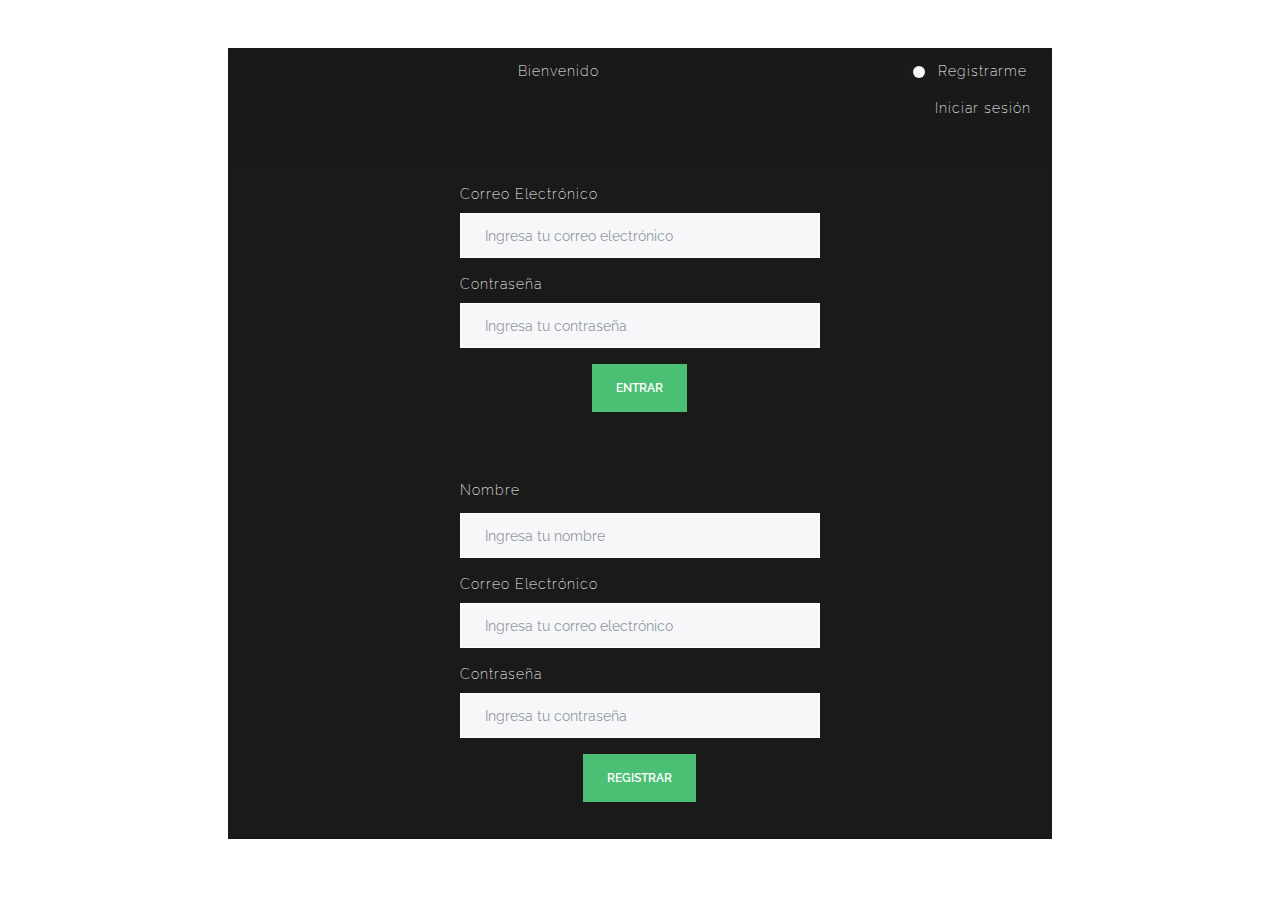
<file: index.html>
<!DOCTYPE html>
    <head>
        <meta charset="UTF-8">
        <title>Bienvenido</title>
        <link rel="stylesheet" href="css/bootstrap.min.css">
        <link href="https://fonts.googleapis.com/css2?family=Raleway:ital,wght@0,300;1,100&display=swap" rel="stylesheet">
        <style type="text/css">
            input {
                border: 1px solid white !important;
            }
            body {
                font-family: 'Raleway', sans-serif !important;
            }
        </style>
    </head>
    <body>
        <div class="col-lg-8 ml-auto mr-auto mt-5">
            <div class="row my-auto"> 
                <div class="col-lg-12">
                    <div class="card text-white bg-primary mb-3">
                        <div class="card-header text-center">
                            <div class="row justify-content-center">
                                <div class="col-auto ml-auto">
                                    <div class="card-title">
                                        Bienvenido
                                    </div>
                                </div>
                                <div class="col-auto ml-auto">
                                    <div class="form-group">
                                        <div class="custom-control custom-switch">
                                            <input type="checkbox" class="custom-control-input" id="login-register" checked="">
                                            <label class="custom-control-label" for="login-register">
                                                <p id="login-legend">Registrarme</p>
                                                <p id="register-legend">Iniciar sesión</p>
                                            </label>
                                        </div>
                                    </div>
                                </div>
                            </div>
                        </div>
                        <div class="card-body" id="login">                            
                            <div class="col-lg-12">
                                <div class="row justify-content-center">
                                    <div class="col-lg-6">
                                        <form method="POST" action="views/base/check-login.php">
                                            <div class="form-group">
                                                <label for="emailLogin">Correo Electrónico</label>
                                                <input type="email" class="form-control" id="emailLogin" aria-describedby="emailHelp" placeholder="Ingresa tu correo electrónico" name="email">
                                            </div>
                                            <div class="form-group">
                                                <label for="contraseñaLogin">Contraseña</label>
                                                <input type="password" class="form-control" id="contraseñaLogin" placeholder="Ingresa tu contraseña" name="password">
                                            </div>
                                            <div class="form-group text-center">
                                                <button type="submit" class="btn btn-success">Entrar</button>
                                            </div>
                                        </form>
                                    </div>
                                </div>
                            </div>
                        </div>
                        <div class="card-body" id="register">
                            <div class="col-lg-12">
                                <div class="row justify-content-center">
                                    <div class="col-lg-6">
                                        <form method="POST" action="views/base/create-account.php">
                                            <div class="form-group">
                                                <label class="col-form-label" for="nombre">Nombre</label>
                                                <input type="text" class="form-control" placeholder="Ingresa tu nombre" id="name" name="name">
                                            </div>
                                            <div class="form-group">
                                                <label for="emailLogin">Correo Electrónico</label>
                                                <input type="email" class="form-control" id="emailRegister" aria-describedby="emailHelp" placeholder="Ingresa tu correo electrónico" name="email">
                                            </div>
                                            <div class="form-group">
                                                <label for="contraseñaLogin">Contraseña</label>
                                                <input type="password" class="form-control" id="contraseñaRegister" placeholder="Ingresa tu contraseña" name="password">
                                            </div>
                                            <div class="form-group text-center">
                                                <button type="submit" class="btn btn-success">Registrar</button>
                                            </div>
                                        </form>
                                    </div>
                                </div>
                            </div>
                        </div>
                    </div>
                </div>
            </div>
        </div>
        <script src="https://code.jquery.com/jquery-3.2.1.slim.min.js" integrity="sha384-KJ3o2DKtIkvYIK3UENzmM7KCkRr/rE9/Qpg6aAZGJwFDMVNA/GpGFF93hXpG5KkN" crossorigin="anonymous"></script>
        <script src="https://cdnjs.cloudflare.com/ajax/libs/popper.js/1.12.9/umd/popper.min.js" integrity="sha384-ApNbgh9B+Y1QKtv3Rn7W3mgPxhU9K/ScQsAP7hUibX39j7fakFPskvXusvfa0b4Q" crossorigin="anonymous"></script>
        <script src="https://maxcdn.bootstrapcdn.com/bootstrap/4.0.0/js/bootstrap.min.js" integrity="sha384-JZR6Spejh4U02d8jOt6vLEHfe/JQGiRRSQQxSfFWpi1MquVdAyjUar5+76PVCmYl" crossorigin="anonymous"></script>
        <script type="text/javascript">
            var toggleInput = document.getElementById('login-register');
            // Legends in toggle button
            var loginLegend = document.getElementById('login-legend');
            var registerLegend = document.getElementById('register-legend');
            // Divs
            var divLogin = document.getElementById('login');
            var divRegister = document.getElementById('register');

            function inicializarElementos(){
                $(registerLegend).hide();
                $(loginLegend).show();
                $(divRegister).hide();
                $(divLogin).show();
                console.log('Elementos inicializados');
            }
            function toggleElements(){
                $(registerLegend).toggle();
                $(loginLegend).toggle();
                $(divLogin).toggle();
                $(divRegister).toggle();
            }
            function addEvents(){
                console.log('eventos agregados');
                toggleInput.addEventListener('change', () => {
                    toggleElements();
                });
            }
            
            $( document ).ready(function() {
                console.log( "ready!" );
                inicializarElementos();
                addEvents();

            });
        </script>
    </body>
</html>
</file>
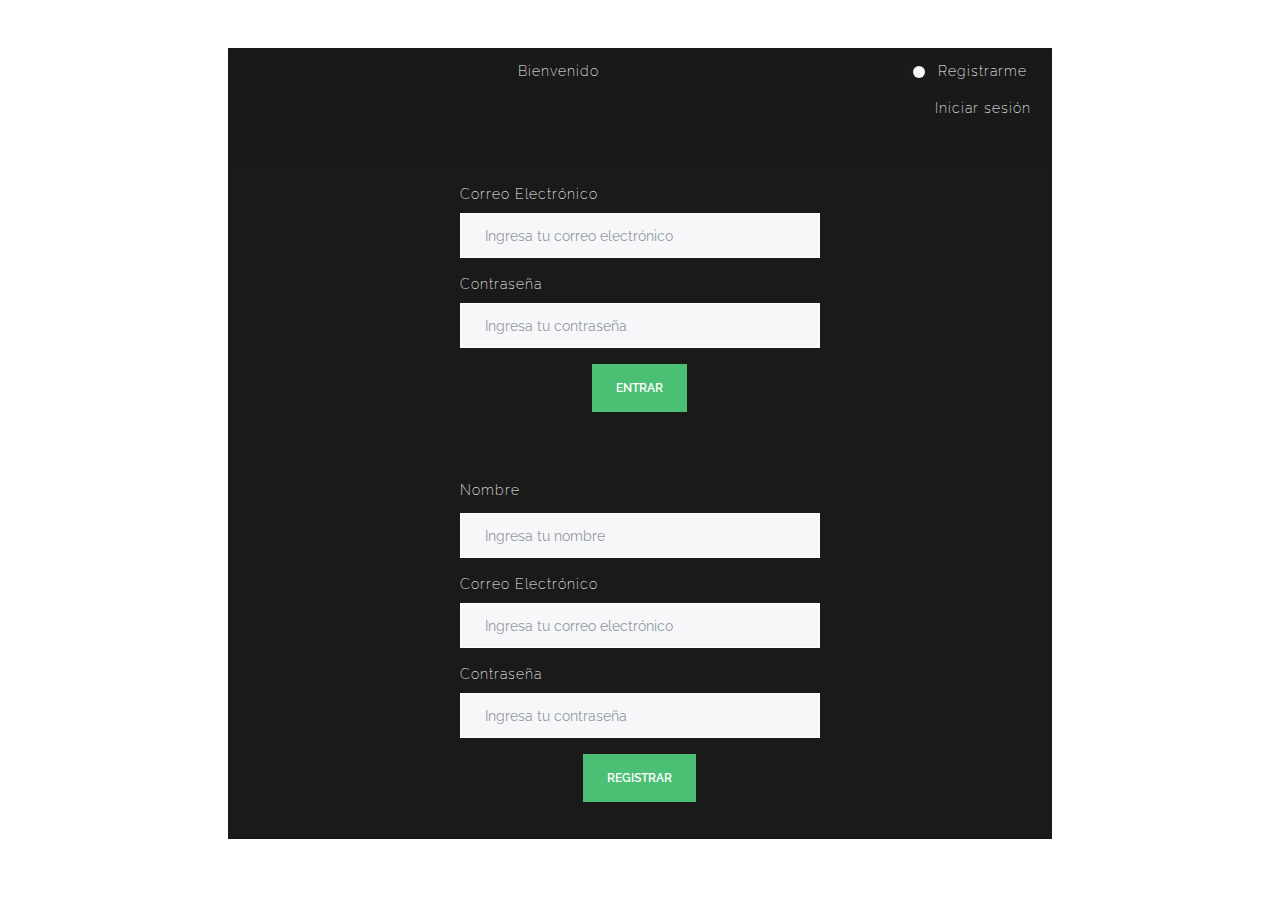
<file: views/index.html>
<!DOCTYPE html>
    <head>
        <meta charset="UTF-8">
        <title>Pablo Einar Contreras Gutiérrez</title>
        <link rel="stylesheet" href="../css/bootstrap.min.css">
        <link href="https://fonts.googleapis.com/css2?family=Raleway:ital,wght@0,300;1,100&display=swap" rel="stylesheet">
        <style type="text/css">
            input {
                border: 1px solid white !important;
            }
            body {
                font-family: 'Raleway', sans-serif !important;
            }
        </style>
    </head>
    <body>
        <div class="col-lg-8 ml-auto mr-auto mt-5">
            <div class="row my-auto"> 
                <div class="col-lg-12">
                    <div class="card text-white bg-primary mb-3">
                        <div class="card-header text-center">
                            <div class="row justify-content-center">
                                <div class="col-auto ml-auto">
                                    <div class="card-title">
                                        Bienvenido
                                    </div>
                                </div>
                                <div class="col-auto ml-auto">
                                    <div class="form-group">
                                        <div class="custom-control custom-switch">
                                            <input type="checkbox" class="custom-control-input" id="login-register" checked="">
                                            <label class="custom-control-label" for="login-register">
                                                <p id="login-legend">Registrarme</p>
                                                <p id="register-legend">Iniciar sesión</p>
                                            </label>
                                        </div>
                                    </div>
                                </div>
                            </div>
                        </div>
                        <div class="card-body" id="login">                            
                            <div class="col-lg-12">
                                <div class="row justify-content-center">
                                    <div class="col-lg-6">
                                        <form method="POST" action="check-login.php">
                                            <div class="form-group">
                                                <label for="emailLogin">Correo Electrónico</label>
                                                <input type="email" class="form-control" id="emailLogin" aria-describedby="emailHelp" placeholder="Ingresa tu correo electrónico" name="email">
                                            </div>
                                            <div class="form-group">
                                                <label for="contraseñaLogin">Contraseña</label>
                                                <input type="password" class="form-control" id="contraseñaLogin" placeholder="Ingresa tu contraseña" name="password">
                                            </div>
                                            <div class="form-group text-center">
                                                <button type="submit" class="btn btn-success">Entrar</button>
                                            </div>
                                        </form>
                                    </div>
                                </div>
                            </div>
                        </div>
                        <div class="card-body" id="register">
                            <div class="col-lg-12">
                                <div class="row justify-content-center">
                                    <div class="col-lg-6">
                                        <form method="POST" action="create-account.php" method="post">
                                            <div class="form-group">
                                                <label class="col-form-label" for="nombre">Nombre</label>
                                                <input type="text" class="form-control" placeholder="Ingresa tu nombre" id="name" name="name">
                                            </div>
                                            <div class="form-group">
                                                <label for="emailLogin">Correo Electrónico</label>
                                                <input type="email" class="form-control" id="emailRegister" aria-describedby="emailHelp" placeholder="Ingresa tu correo electrónico" name="email">
                                            </div>
                                            <div class="form-group">
                                                <label for="contraseñaLogin">Contraseña</label>
                                                <input type="password" class="form-control" id="contraseñaRegister" placeholder="Ingresa tu contraseña" name="password">
                                            </div>
                                            <div class="form-group text-center">
                                                <button type="submit" class="btn btn-success">Registrar</button>
                                            </div>
                                        </form>
                                    </div>
                                </div>
                            </div>
                        </div>
                    </div>
                </div>
            </div>
        </div>
        <script src="https://code.jquery.com/jquery-3.2.1.slim.min.js" integrity="sha384-KJ3o2DKtIkvYIK3UENzmM7KCkRr/rE9/Qpg6aAZGJwFDMVNA/GpGFF93hXpG5KkN" crossorigin="anonymous"></script>
        <script src="https://cdnjs.cloudflare.com/ajax/libs/popper.js/1.12.9/umd/popper.min.js" integrity="sha384-ApNbgh9B+Y1QKtv3Rn7W3mgPxhU9K/ScQsAP7hUibX39j7fakFPskvXusvfa0b4Q" crossorigin="anonymous"></script>
        <script src="https://maxcdn.bootstrapcdn.com/bootstrap/4.0.0/js/bootstrap.min.js" integrity="sha384-JZR6Spejh4U02d8jOt6vLEHfe/JQGiRRSQQxSfFWpi1MquVdAyjUar5+76PVCmYl" crossorigin="anonymous"></script>
        <script type="text/javascript">
            var toggleInput = document.getElementById('login-register');
            // Legends in toggle button
            var loginLegend = document.getElementById('login-legend');
            var registerLegend = document.getElementById('register-legend');
            // Divs
            var divLogin = document.getElementById('login');
            var divRegister = document.getElementById('register');

            function inicializarElementos(){
                $(registerLegend).hide();
                $(loginLegend).show();
                $(divRegister).hide();
                $(divLogin).show();
                console.log('Elementos inicializados');
            }
            function toggleElements(){
                $(registerLegend).toggle();
                $(loginLegend).toggle();
                $(divLogin).toggle();
                $(divRegister).toggle();
            }
            function addEvents(){
                console.log('eventos agregados');
                toggleInput.addEventListener('change', () => {
                    toggleElements();
                });
            }
            
            $( document ).ready(function() {
                console.log( "ready!" );
                inicializarElementos();
                addEvents();

            });
        </script>
    </body>
</html>
</file>
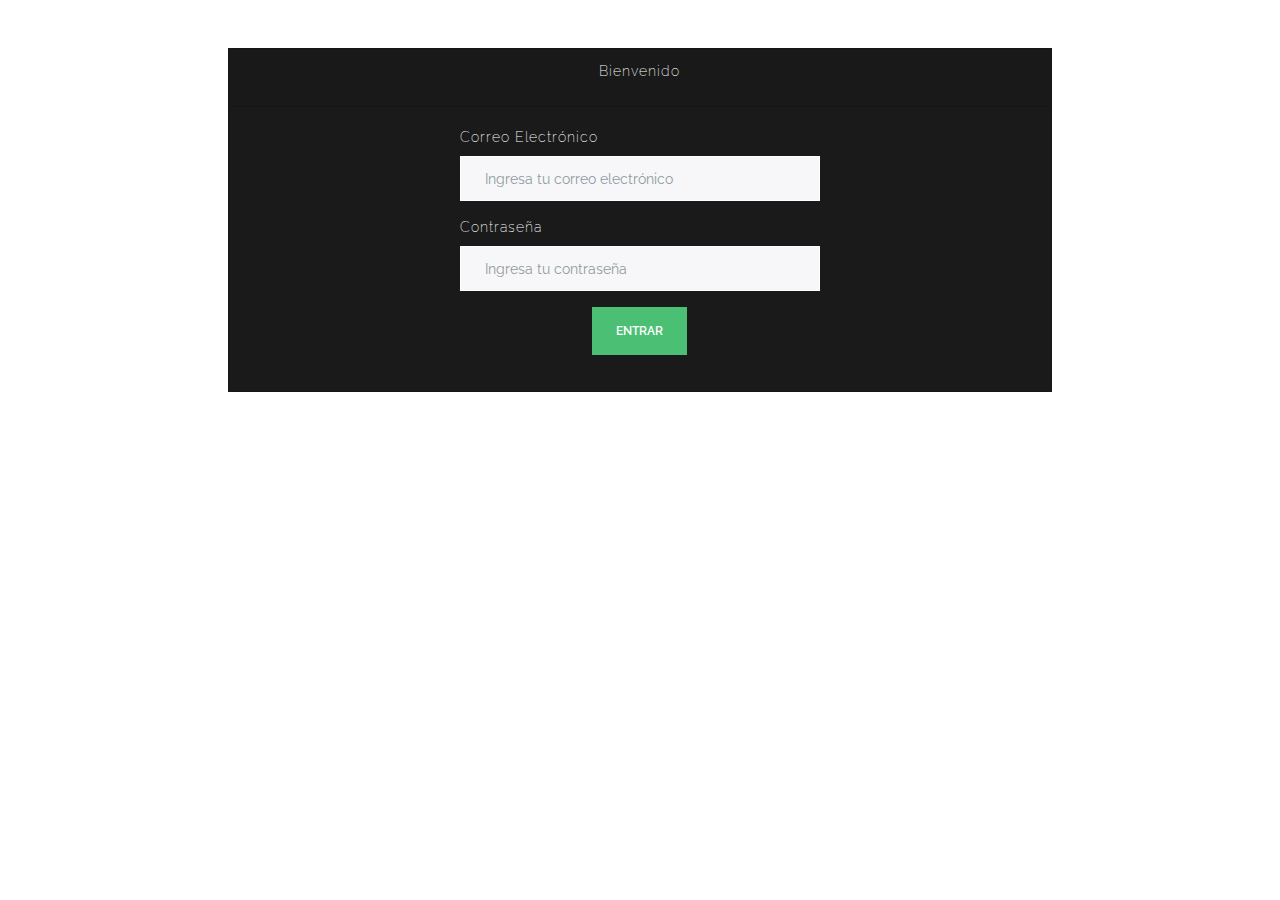
<file: views/admin/login.html>
<!DOCTYPE html>
    <head>
        <meta charset="UTF-8">
        <title>Bienvenido</title>
        <link rel="stylesheet" href="../../css/bootstrap.min.css">
        <link href="https://fonts.googleapis.com/css2?family=Raleway:ital,wght@0,300;1,100&display=swap" rel="stylesheet">
        <style type="text/css">
            input {
                border: 1px solid white !important;
            }
            body {
                font-family: 'Raleway', sans-serif !important;
            }
        </style>
    </head>
    <body>
        <div class="col-lg-8 ml-auto mr-auto mt-5">
            <div class="row my-auto"> 
                <div class="col-lg-12">
                    <div class="card text-white bg-primary mb-3">
                        <div class="card-header text-center">
                            <div class="row justify-content-center">
                                <div class="col-auto ml-auto mr-auto">
                                    <div class="card-title">
                                        Bienvenido
                                    </div>
                                </div>
                            </div>
                        </div>
                        <div class="card-body" id="login">                            
                            <div class="col-lg-12">
                                <div class="row justify-content-center">
                                    <div class="col-lg-6">
                                        <form method="POST" action="/views/admin/base/check-login.php">
                                            <div class="form-group">
                                                <label for="emailLogin">Correo Electrónico</label>
                                                <input type="email" class="form-control" aria-describedby="emailHelp" placeholder="Ingresa tu correo electrónico" name="email">
                                            </div>
                                            <div class="form-group">
                                                <label for="contraseñaLogin">Contraseña</label>
                                                <input type="password" class="form-control" placeholder="Ingresa tu contraseña" name="password">
                                            </div>
                                            <div class="form-group text-center">
                                                <button type="submit" class="btn btn-success">Entrar</button>
                                            </div>
                                        </form>
                                    </div>
                                </div>
                            </div>
                        </div>
                    </div>
                </div>
            </div>
        </div>
        <script src="https://code.jquery.com/jquery-3.2.1.slim.min.js" integrity="sha384-KJ3o2DKtIkvYIK3UENzmM7KCkRr/rE9/Qpg6aAZGJwFDMVNA/GpGFF93hXpG5KkN" crossorigin="anonymous"></script>
        <script src="https://cdnjs.cloudflare.com/ajax/libs/popper.js/1.12.9/umd/popper.min.js" integrity="sha384-ApNbgh9B+Y1QKtv3Rn7W3mgPxhU9K/ScQsAP7hUibX39j7fakFPskvXusvfa0b4Q" crossorigin="anonymous"></script>
        <script src="https://maxcdn.bootstrapcdn.com/bootstrap/4.0.0/js/bootstrap.min.js" integrity="sha384-JZR6Spejh4U02d8jOt6vLEHfe/JQGiRRSQQxSfFWpi1MquVdAyjUar5+76PVCmYl" crossorigin="anonymous"></script>
        
    </body>
</html>
</file>
